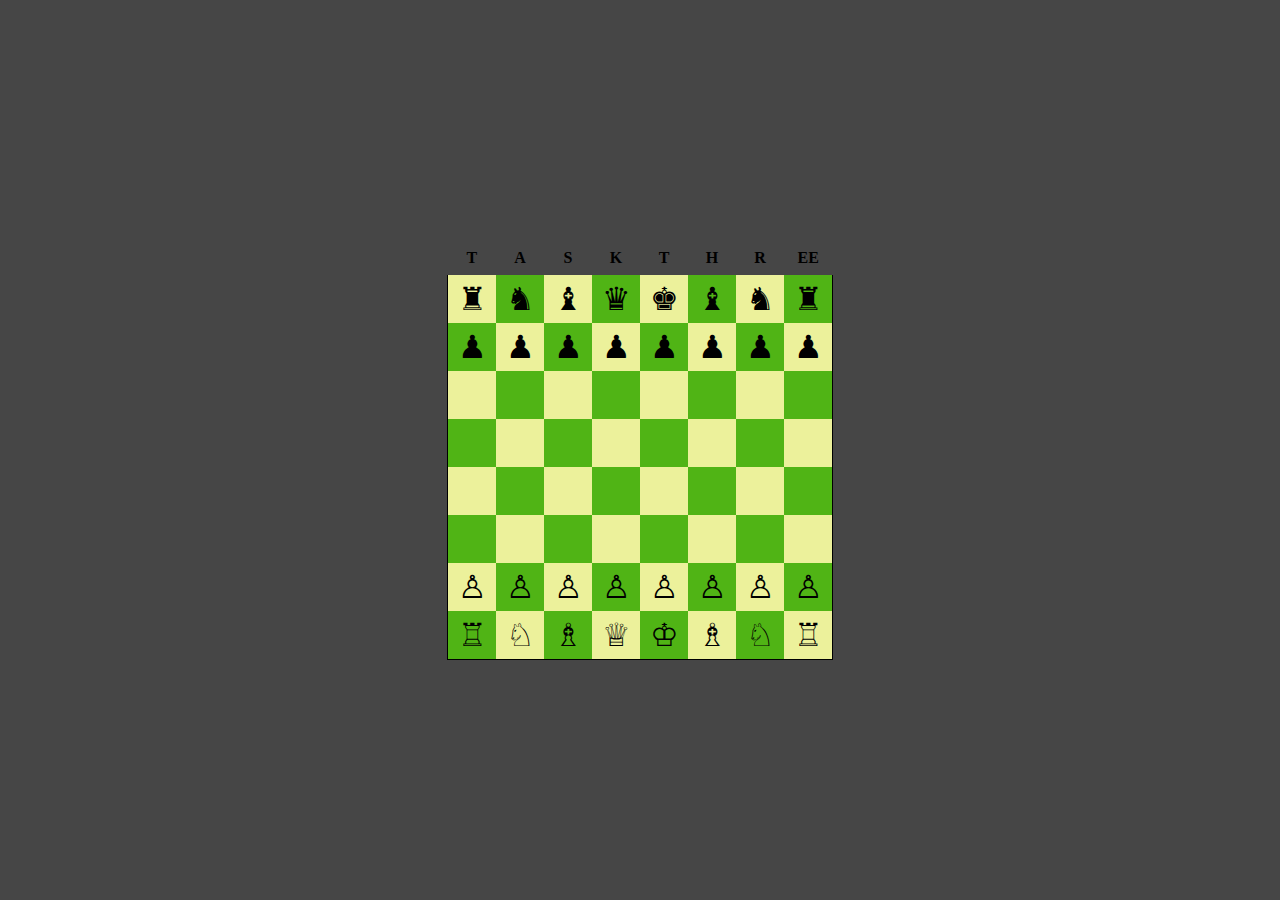
<file: HTML/Projects/assignment 3/index.html>
<!DOCTYPE html>
<html lang="en">
<head>
    <meta charset="UTF-8">
    <meta name="viewport" content="width=device-width, initial-scale=1.0">
    <link rel="shortcut icon" href="https://encrypted-tbn0.gstatic.com/images?q=tbn:ANd9GcQ-PeJmLKDkaLoq6jUmDBXA4A2o2-RDR4zJ5A&usqp=CAU" type="image/x-icon">
    <title>Chessboard</title>
    <style>
        *{
            padding: 0px;
            margin: 0px;
        }
        body{
            display: flex;
            background-color: rgba(34, 33, 33, 0.836);
            height: 100vh;
            width: 100vw;
            align-items: center;
            justify-content: center;
        }
        .chess-board {
            border-spacing: 0;
            border-collapse: collapse;
        }
        .chess-board th {
            padding: .5em;
        }
        .chess-board td:last-child {
            border-right: 1px solid rgb(0, 0, 0);
        }
        .chess-board td:first-child {
            border-left: 1px solid rgb(0, 0, 0);
        }
        .chess-board tr:last-child td {
            border-bottom: 1px solid rgb(0, 0, 0);
        }

        .chess-board td {
            width: 1.5em;
            height: 1.5em;
            text-align: center;
            font-size: 32px;
            line-height: 0;
        }

        .chess-board .light {
            background: rgb(236, 241, 155);
        }

        .chess-board .dark {
            background: rgba(83, 211, 8, 0.781);
        }
    </style>
</head>

<body>
    <table class="chess-board">
        <tbody>
            <tr>
                <th>T</th>
                <th>A</th>
                <th>S</th>
                <th>K</th>
                <th>T</th>
                <th>H</th>
                <th>R</th>
                <th>EE</th>
            </tr>
            <tr>

                <td class="light">♜</td>
                <td class="dark">♞</td>
                <td class="light">♝</td>
                <td class="dark">♛</td>
                <td class="light">♚</td>
                <td class="dark">♝</td>
                <td class="light">♞</td>
                <td class="dark">♜</td>
            </tr>
            <tr>

                <td class="dark">♟</td>
                <td class="light">♟</td>
                <td class="dark">♟</td>
                <td class="light">♟</td>
                <td class="dark">♟</td>
                <td class="light">♟</td>
                <td class="dark">♟</td>
                <td class="light">♟</td>
            </tr>
            <tr>

                <td class="light"></td>
                <td class="dark"></td>
                <td class="light"></td>
                <td class="dark"></td>
                <td class="light"></td>
                <td class="dark"></td>
                <td class="light"></td>
                <td class="dark"></td>
            </tr>
            <tr>

                <td class="dark"></td>
                <td class="light"></td>
                <td class="dark"></td>
                <td class="light"></td>
                <td class="dark"></td>
                <td class="light"></td>
                <td class="dark"></td>
                <td class="light"></td>
            </tr>
            <tr>

                <td class="light"></td>
                <td class="dark"></td>
                <td class="light"></td>
                <td class="dark"></td>
                <td class="light"></td>
                <td class="dark"></td>
                <td class="light"></td>
                <td class="dark"></td>
            </tr>
            <tr>

                <td class="dark"></td>
                <td class="light"></td>
                <td class="dark"></td>
                <td class="light"></td>
                <td class="dark"></td>
                <td class="light"></td>
                <td class="dark"></td>
                <td class="light"></td>
            </tr>
            <tr>

                <td class="light">♙</td>
                <td class="dark">♙</td>
                <td class="light">♙</td>
                <td class="dark">♙</td>
                <td class="light">♙</td>
                <td class="dark">♙</td>
                <td class="light">♙</td>
                <td class="dark">♙</td>
            </tr>
            <tr>

                <td class="dark">♖</td>
                <td class="light">♘</td>
                <td class="dark">♗</td>
                <td class="light">♕</td>
                <td class="dark">♔</td>
                <td class="light">♗</td>
                <td class="dark">♘</td>
                <td class="light">♖</td>
            </tr>
        </tbody>
    </table>
</body>

</html>
</file>
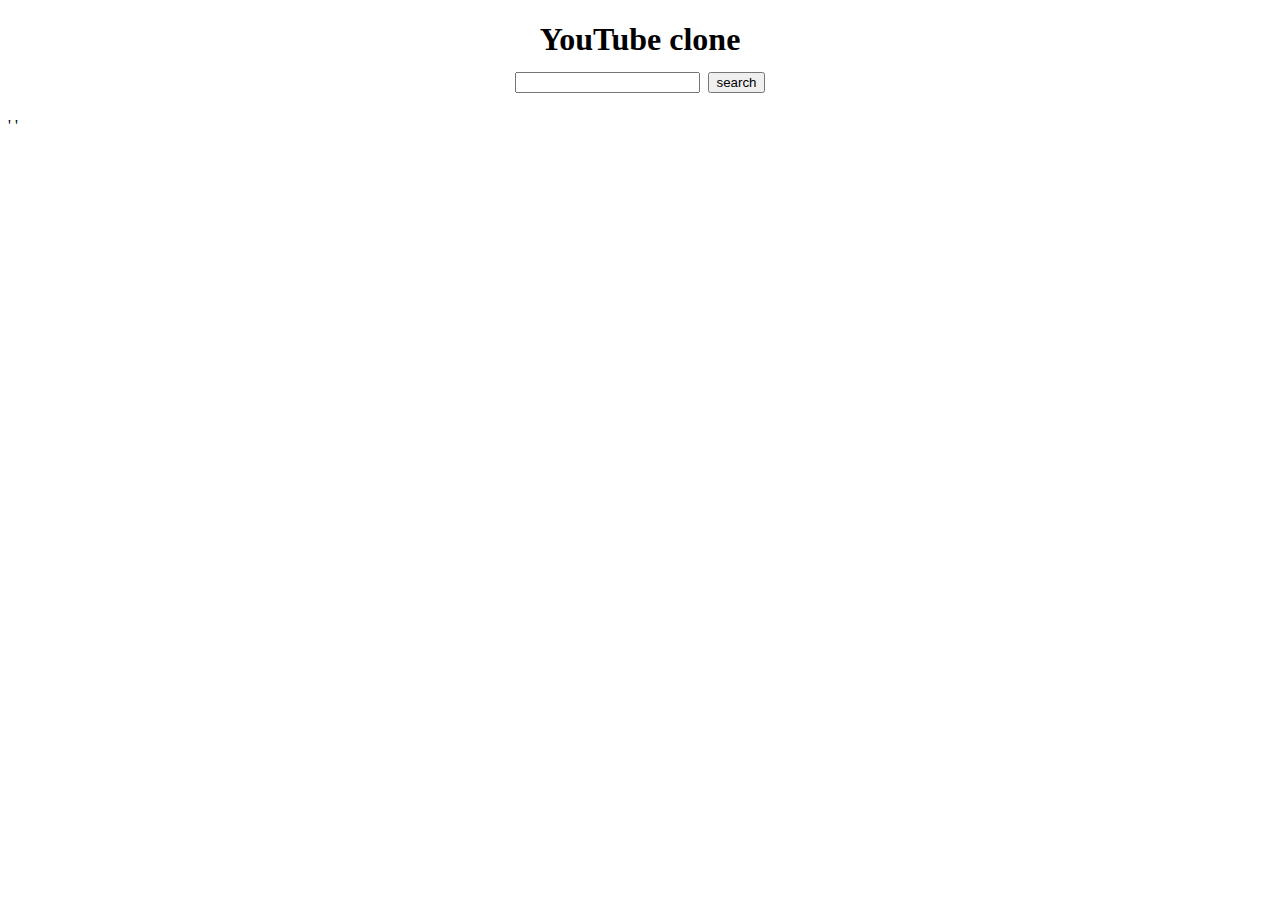
<file: HTML/Projects/assignment 5/index.html>
<!DOCTYPE html>
<html lang="en">
<head>
    <meta charset="UTF-8">
    <meta http-equiv="X-UA-Compatible" content="IE=edge">
    <meta name="viewport" content="width=device-width, initial-scale=1.0">
    <title>youtube</title>
    <style>
        .center{
            text-align: center;
        }
    </style>
  
</head>
<body>
    
        <h1 class="center">YouTube clone
        <br>
        <input type="search" >
       <input type="button" value="search">
    </h1>
    
    <Table >
        <tr>
        <td>
            <iframe width="260" height="170" 
            src="https://www.youtube.com/embed/t0Q2otsqC4I" 
            title="YouTube video player" frameborder="0" 
            allow="accelerometer; autoplay; clipboard-write; encrypted-media; gyroscope; picture-in-picture; web-share" allowfullscreen>
            </iframe>
        </td>
        <td>
            <iframe width="260" height="170"
             src="https://www.youtube.com/embed/CC1AIuTj2mI"
             title="YouTube video player" frameborder="0" allow="accelerometer; autoplay; clipboard-write; encrypted-media; gyroscope; picture-in-picture; web-share" 
            allowfullscreen></iframe>
        </td>
        <td>
            <iframe width="260" height="170" 
            src="https://www.youtube.com/embed/AZa0MwFLCEs" 
            title="YouTube video player" 
            frameborder="0" 
            allow="accelerometer; autoplay; clipboard-write; encrypted-media; gyroscope; picture-in-picture; web-share" 
            allowfullscreen></iframe>
        </td>
        <td>
            <iframe width="260" height="170"
             src="https://www.youtube.com/embed/PTbbaoKfMRU" 
             title="YouTube video player" frameborder="0" 
             allow="accelerometer; autoplay; clipboard-write; encrypted-media; gyroscope; picture-in-picture; web-share" 
             allowfullscreen></iframe>
        </td>
        <td>
            <iframe width="260" height="170" 
            src="https://www.youtube.com/embed/M1ODjAc0y0M"
             title="YouTube video player" 
             frameborder="0"
            allow="accelerometer; autoplay; clipboard-write; encrypted-media; gyroscope; picture-in-picture; web-share" 
            allowfullscreen></iframe>
        </td>
    
    </tr>
    <tr>'
        <td>
            <iframe width="260" height="170" 
            src="https://www.youtube.com/embed/o_ZCcVy5l2M" 
            title="YouTube video player" 
            frameborder="0" 
            allow="accelerometer; autoplay; clipboard-write; encrypted-media; gyroscope; picture-in-picture; web-share"
            allowfullscreen></iframe>
        </td>
        <td>
            <iframe width="260" height="170" 
            src="https://www.youtube.com/embed/t0Q2otsqC4I" 
            title="YouTube video player" frameborder="0" 
            allow="accelerometer; autoplay; clipboard-write; encrypted-media; gyroscope; picture-in-picture; web-share" allowfullscreen>
            </iframe>
        </td>
        <td>
            <iframe width="260" height="170" src="https://www.youtube.com/embed/La28FNU7orQ" 
            title="YouTube video player"
             frameborder="0" 
            allow="accelerometer; autoplay; clipboard-write; encrypted-media; gyroscope; picture-in-picture; web-share"
             allowfullscreen>
            </iframe>
        </td>
        <td>
            <iframe width="260" height="170" 
            src="https://www.youtube.com/embed/t0Q2otsqC4I" 
            title="YouTube video player" frameborder="0" 
            allow="accelerometer; autoplay; clipboard-write; encrypted-media; gyroscope; picture-in-picture; web-share" allowfullscreen>
            </iframe>
        </td>
        <td>
            <iframe width="260" height="170"
             src="https://www.youtube.com/embed/Q3y2uFZT3KY" 
             title="YouTube video player"
             frameborder="0" 
             allow="accelerometer; autoplay; clipboard-write; encrypted-media; gyroscope; picture-in-picture; web-share"
             allowfullscreen>
            </iframe>
        </td>
    </tr>
    <tr>'
        <td>
            <iframe width="260" height="170" src="https://www.youtube.com/embed/RD-TOksN3KQ"
             title="YouTube video player"
              frameborder="0"
               allow="accelerometer; autoplay; clipboard-write; encrypted-media; gyroscope; picture-in-picture; web-share" 
            allowfullscreen></iframe>
        </td>
        <td>
            <iframe width="260" height="170"
             src="https://www.youtube.com/embed/Q3y2uFZT3KY" 
             title="YouTube video player"
             frameborder="0" 
             allow="accelerometer; autoplay; clipboard-write; encrypted-media; gyroscope; picture-in-picture; web-share"
             allowfullscreen>
            </iframe>
        </td>
        <td>
            <iframe width="260" height="170" 
            src="https://www.youtube.com/embed/t0Q2otsqC4I" 
            title="YouTube video player" frameborder="0" 
            allow="accelerometer; autoplay; clipboard-write; encrypted-media; gyroscope; picture-in-picture; web-share" allowfullscreen>
            </iframe>
        </td>
        <td>
            <iframe width="260" height="170" 
            src="https://www.youtube.com/embed/t0Q2otsqC4I" 
            title="YouTube video player" frameborder="0" 
            allow="accelerometer; autoplay; clipboard-write; encrypted-media; gyroscope; picture-in-picture; web-share" allowfullscreen>
            </iframe>
        </td>
        <td>
            <iframe width="260" height="170" 
            src="https://www.youtube.com/embed/bvFBmUqwB74" 
            title="YouTube video player"
            frameborder="0" 
            allow="accelerometer; autoplay; clipboard-write; encrypted-media; gyroscope; picture-in-picture; web-share" 
            allowfullscreen></iframe>
        </td>
    </tr>
    </Table>
</center>
</body>
</html>
</file>
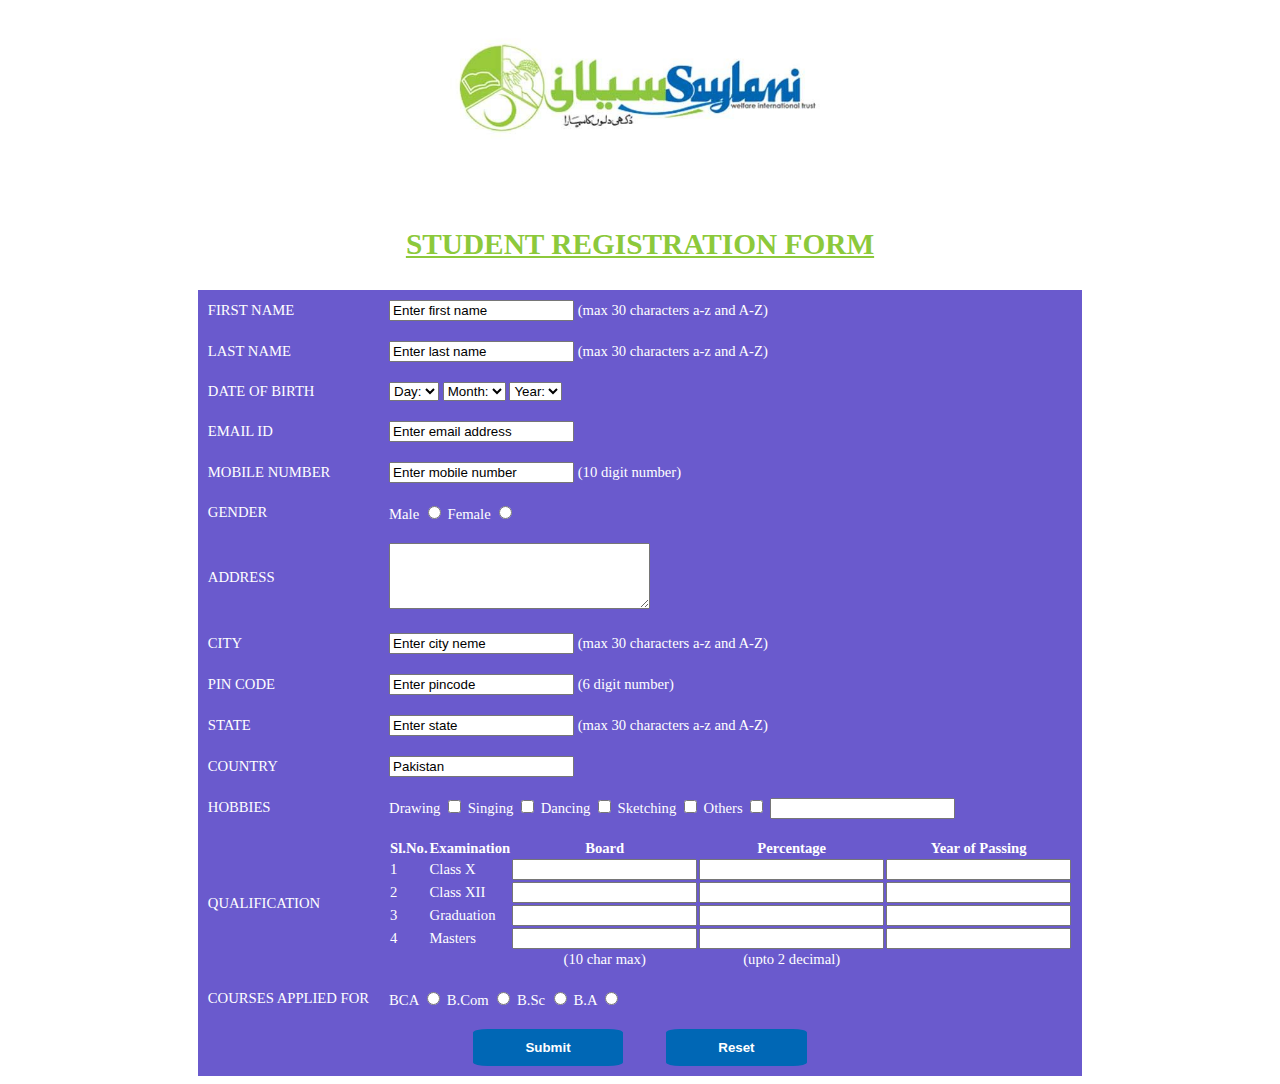
<file: HTML/Projects/assignment 4/assignment 4/index.html>
<!DOCTYPE html>
<html lang="en">

<head>
    <meta charset="UTF-8">
    <meta name="viewport" content="width=device-width, initial-scale=1.0">
    <title>Registration Form</title>
    <style type="text/css">
        .saylani-img img {
            width: 30%;
        }

        .saylani-img {
            text-align: center;
        }

        h3 {
            font-family: 'Calibri';
            font-size: 22pt;
            font-style: normal;
            font-weight: bold;
            color: #8cc93b;
            text-align: center;
            text-decoration: underline
        }

        h3:hover {
            color: #0067b5;
        }

        table {
            font-family: 'Calibri';
            color: white;
            font-size: 11pt;
            font-style: normal;
            background-color: SlateBlue;
            border-collapse: collapse;
            
        }

        table.inner {
            border: 0px
        }

        .btn input {
            padding: 11px 52px;
            border-radius: 10%;
            font-weight: bold;
            color: #fff;
            background: #0067b5;
            border: none;
            margin: 0px 20px;
        }

        .btn input:hover {
            background-color: #8cc93b;
            color: #0067b5;
            font-style: italic;


        }
    </style>
</head>

<body>

    <div class="saylani-img"><img src="./9c9aefcf49d7f51f9be204b650e7362e.jpg" align="center" alt=""></div>
    <h3>STUDENT REGISTRATION FORM</h3>
    <form action="#">

        <table align="center" cellpadding="10">

            <!----- First Name ----->
            <tr>
                <td>FIRST NAME</td>
                <td><input type="text" name="First_Name" value="Enter first name" maxlength="30" required />
                    (max 30 characters a-z and A-Z)
                </td>
            </tr>

            <!----- Last Name ----->
            <tr>
                <td>LAST NAME</td>
                <td><input type="text" name="Last_Name" value="Enter last name" maxlength="30" required />
                    (max 30 characters a-z and A-Z)
                </td>
            </tr>

            <!----- Date Of Birth --->
            <tr>
                <td>DATE OF BIRTH</td>

                <td>
                    <select name="Birthday_day" id="Birthday_Day">
                        <option value="-1">Day:</option>
                        <option value="1">1</option>
                        <option value="2">2</option>
                        <option value="3">3</option>

                        <option value="4">4</option>
                        <option value="5">5</option>
                        <option value="6">6</option>
                        <option value="7">7</option>
                        <option value="8">8</option>
                        <option value="9">9</option>
                        <option value="10">10</option>
                        <option value="11">11</option>
                        <option value="12">12</option>

                        <option value="13">13</option>
                        <option value="14">14</option>
                        <option value="15">15</option>
                        <option value="16">16</option>
                        <option value="17">17</option>
                        <option value="18">18</option>
                        <option value="19">19</option>
                        <option value="20">20</option>
                        <option value="21">21</option>

                        <option value="22">22</option>
                        <option value="23">23</option>
                        <option value="24">24</option>
                        <option value="25">25</option>
                        <option value="26">26</option>
                        <option value="27">27</option>
                        <option value="28">28</option>
                        <option value="29">29</option>
                        <option value="30">30</option>

                        <option value="31">31</option>
                    </select>

                    <select id="Birthday_Month" name="Birthday_Month">
                        <option value="-1">Month:</option>
                        <option value="January">Jan</option>
                        <option value="February">Feb</option>
                        <option value="March">Mar</option>
                        <option value="April">Apr</option>
                        <option value="May">May</option>
                        <option value="June">Jun</option>
                        <option value="July">Jul</option>
                        <option value="August">Aug</option>
                        <option value="September">Sep</option>
                        <option value="October">Oct</option>
                        <option value="November">Nov</option>
                        <option value="December">Dec</option>
                    </select>

                    <select name="Birthday_Year" id="Birthday_Year">

                        <option value="-1">Year:</option>
                        <option value="2012">2012</option>
                        <option value="2011">2011</option>
                        <option value="2010">2010</option>
                        <option value="2009">2009</option>
                        <option value="2008">2008</option>
                        <option value="2007">2007</option>
                        <option value="2006">2006</option>
                        <option value="2005">2005</option>
                        <option value="2004">2004</option>
                        <option value="2003">2003</option>
                        <option value="2002">2002</option>
                        <option value="2001">2001</option>
                        <option value="2000">2000</option>

                        <option value="1999">1999</option>
                        <option value="1998">1998</option>
                        <option value="1997">1997</option>
                        <option value="1996">1996</option>
                        <option value="1995">1995</option>
                        <option value="1994">1994</option>
                        <option value="1993">1993</option>
                        <option value="1992">1992</option>
                        <option value="1991">1991</option>
                        <option value="1990">1990</option>

                        <option value="1989">1989</option>
                        <option value="1988">1988</option>
                        <option value="1987">1987</option>
                        <option value="1986">1986</option>
                        <option value="1985">1985</option>
                        <option value="1984">1984</option>
                        <option value="1983">1983</option>
                        <option value="1982">1982</option>
                        <option value="1981">1981</option>
                        <option value="1980">1980</option>
                    </select>
                </td>
            </tr>

            <!----- Email Id ----->
            <tr>
                <td>EMAIL ID</td>
                <td><input type="email" name="Email_Id" value="Enter email address" maxlength="100" required /></td>
            </tr>

            <!----- Mobile Number ----->
            <tr>
                <td>MOBILE NUMBER</td>
                <td>
                    <input type="tel" name="Mobile_Number" value="Enter mobile number" maxlength="10" required />
                    (10 digit number)
                </td>
            </tr>

            <!----- Gender ------>
            <tr>
                <td>GENDER</td>
                <td>
                    Male <input type="radio" name="Gender" value="Male" />
                    Female <input type="radio" name="Gender" value="Female" />
                </td>
            </tr>

            <!----- Address ----->
            <tr>
                <td>ADDRESS


                </td>
                <td><textarea name="Address" rows="4" cols="30"></textarea></td>
            </tr>

            <!----- City ----->
            <tr>
                <td>CITY</td>
                <td><input type="text" name="City" value="Enter city neme" maxlength="30" required />
                    (max 30 characters a-z and A-Z)
                </td>
            </tr>

            <!----- Pin Code ----->
            <tr>
                <td>PIN CODE</td>
                <td><input type="text" name="Pin_Code" value="Enter pincode" maxlength="6" required />
                    (6 digit number)
                </td>
            </tr>

            <!----- State ----->
            <tr>
                <td>STATE</td>
                <td><input type="text" name="State" value="Enter state" maxlength="30" required />
                    (max 30 characters a-z and A-Z)
                </td>
            </tr>

            <!----- Country ----->
            <tr>
                <td>COUNTRY</td>
                <td><input type="text" name="Country" value="Pakistan" readonly="readonly" required /></td>
            </tr>

            <!----- Hobbies ----->

            <tr>
                <td>HOBBIES


                </td>

                <td>
                    Drawing
                    <input type="checkbox" name="Hobby_Drawing" value="Drawing" />
                    Singing
                    <input type="checkbox" name="Hobby_Singing" value="Singing" />
                    Dancing
                    <input type="checkbox" name="Hobby_Dancing" value="Dancing" />
                    Sketching
                    <input type="checkbox" name="Hobby_Cooking" value="Cooking" />


                    Others
                    <input type="checkbox" name="Hobby_Other" value="Other">
                    <input type="text" name="Other_Hobby" maxlength="30" />
                </td>
            </tr>

            <!----- Qualification----->
            <tr>
                <td>QUALIFICATION






                </td>

                <td>
                    <table>

                        <tr>
                            <td align="center"><b>Sl.No.</b></td>
                            <td align="center"><b>Examination</b></td>
                            <td align="center"><b>Board</b></td>
                            <td align="center"><b>Percentage</b></td>
                            <td align="center"><b>Year of Passing</b></td>
                        </tr>

                        <tr>
                            <td>1</td>
                            <td>Class X</td>
                            <td><input type="text" name="ClassX_Board" maxlength="30" /></td>
                            <td><input type="text" name="ClassX_Percentage" maxlength="30" /></td>
                            <td><input type="text" name="ClassX_YrOfPassing" maxlength="30" /></td>
                        </tr>

                        <tr>
                            <td>2</td>
                            <td>Class XII</td>
                            <td><input type="text" name="ClassXII_Board" maxlength="30" /></td>
                            <td><input type="text" name="ClassXII_Percentage" maxlength="30" /></td>
                            <td><input type="text" name="ClassXII_YrOfPassing" maxlength="30" /></td>
                        </tr>

                        <tr>
                            <td>3</td>
                            <td>Graduation</td>
                            <td><input type="text" name="Graduation_Board" maxlength="30" /></td>
                            <td><input type="text" name="Graduation_Percentage" maxlength="30" /></td>
                            <td><input type="text" name="Graduation_YrOfPassing" maxlength="30" /></td>
                        </tr>

                        <tr>
                            <td>4</td>
                            <td>Masters</td>
                            <td><input type="text" name="Masters_Board" maxlength="30" /></td>
                            <td><input type="text" name="Masters_Percentage" maxlength="30" /></td>
                            <td><input type="text" name="Masters_YrOfPassing" maxlength="30" /></td>
                        </tr>

                        <tr>
                            <td></td>
                            <td></td>
                            <td align="center">(10 char max)</td>
                            <td align="center">(upto 2 decimal)</td>
                        </tr>
                    </table>

                </td>
            </tr>

            <!----- Course ----->
            <tr>
                <td>COURSES
                    APPLIED FOR</td>
                <td>
                    BCA
                    <input type="radio" name="Course_BCA" value="BCA">
                    B.Com
                    <input type="radio" name="Course_BCom" value="B.Com">
                    B.Sc
                    <input type="radio" name="Course_BSc" value="B.Sc">
                    B.A
                    <input type="radio" name="Course_BA" value="B.A">
                </td>
            </tr>

            <!----- Submit and Reset ------------------------------------------------->
            <tr>
                <td class="btn" colspan="2" align="center">
                    <input type="submit" value="Submit">
                    <input type="reset" value="Reset">
                </td>
            </tr>
        </table>

    </form>

</body>

</html>
</file>
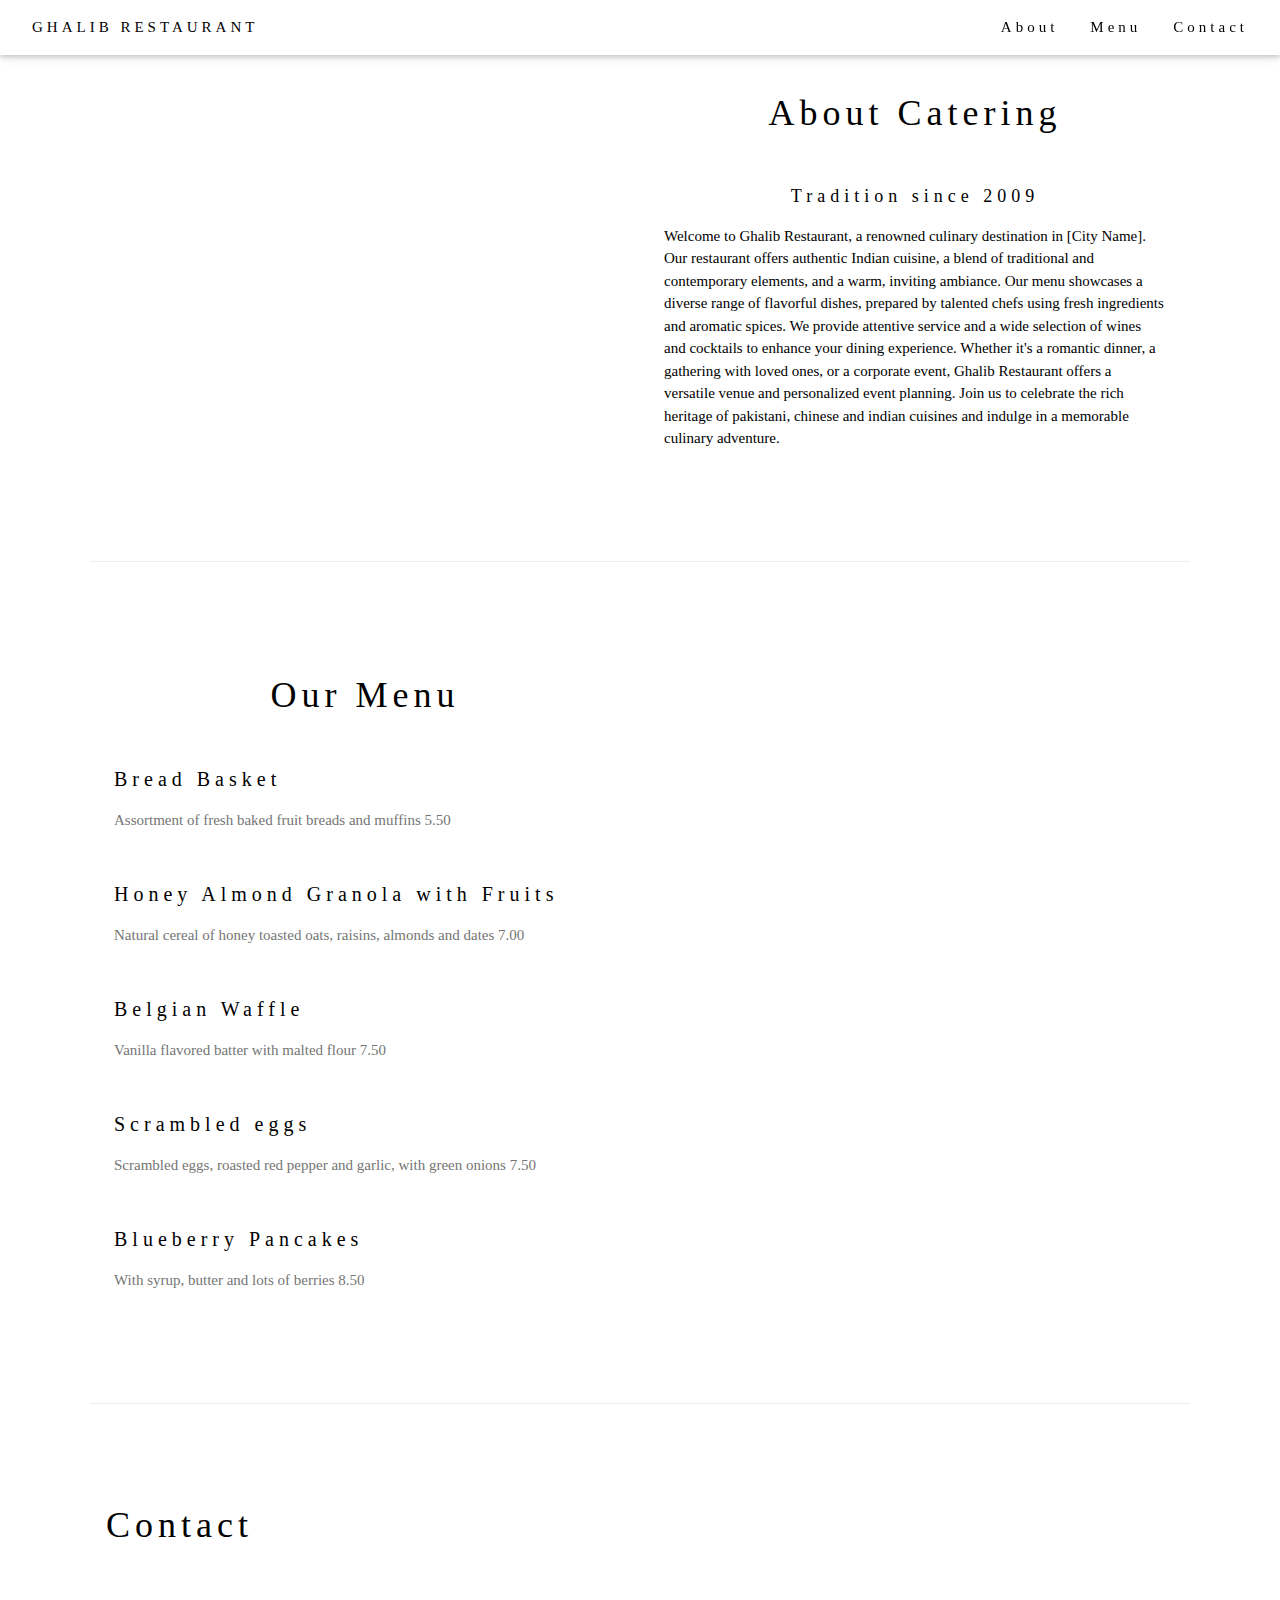
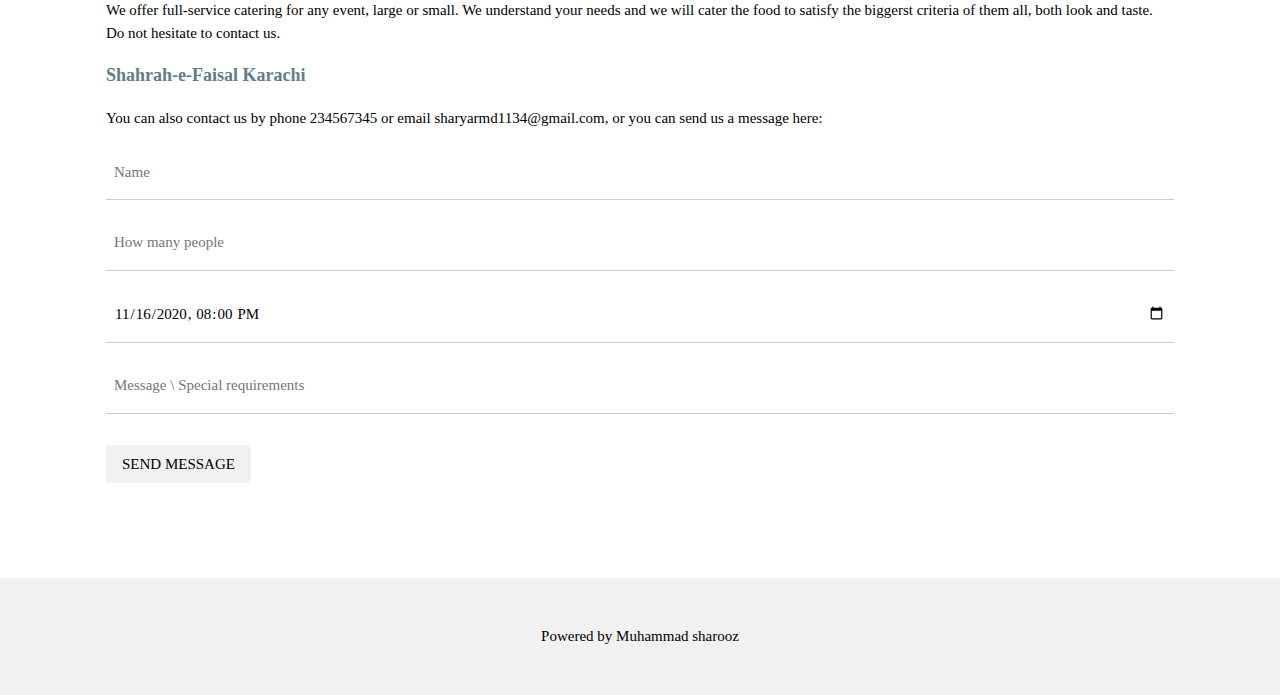
<file: HTML/Projects/Assignment 2.html>
<!DOCTYPE html>
<html>
<head>
<title>Galib Restaurant</title>
<meta charset="UTF-8">
<meta name="viewport" content="width=device-width, initial-scale=1">
<link rel="shortcut icon" href="https://dib.ae/images/default-source/offers/dinig/ghalib-restaurant_270px151p.jpg?sfvrsn=82248cc9_4" type="image/x-icon">
<link rel="stylesheet" href="https://www.w3schools.com/w3css/4/w3.css">
<style>
body {font-family: "Times New Roman", Georgia, Serif;}
h1, h2, h3, h4, h5, h6 {
  font-family: "Playfair Display";
  letter-spacing: 5px;
}
</style>
</head>
<body>

<div class="w3-top">
  <div class="w3-bar w3-white w3-padding w3-card" style="letter-spacing:4px;">
    <a href="#home" class="w3-bar-item w3-button">GHALIB RESTAURANT</a>
    <div class="w3-right w3-hide-small">
      <a href="#about" class="w3-bar-item w3-button">About</a>
      <a href="#menu" class="w3-bar-item w3-button">Menu</a>
      <a href="#contact" class="w3-bar-item w3-button">Contact</a>
    </div>
  </div>
</div>

<header class="w3-display-container w3-content w3-wide" style="max-width:1600px;min-width:500px" id="home">
  <div class="w3-display-bottomleft w3-padding-large w3-opacity">
    <h1 class="w3-xxlarge">Le Catering</h1>
  </div>
</header>

<div class="w3-content" style="max-width:1100px">

  <div class="w3-row w3-padding-64" id="about">
    <div class="w3-col m6 w3-padding-large w3-hide-small">
        </div>

    <div class="w3-col m6 w3-padding-large">
      <h1 class="w3-center">About Catering</h1><br>
      <h5 class="w3-center">Tradition since 2009</h5>
      <p class="w3-hide-small">Welcome to Ghalib Restaurant, a renowned culinary destination in [City Name]. Our restaurant offers authentic Indian cuisine, a blend of traditional and contemporary elements, and a warm, inviting ambiance. Our menu showcases a diverse range of flavorful dishes, prepared by talented chefs using fresh ingredients and aromatic spices. We provide attentive service and a wide selection of wines and cocktails to enhance your dining experience. Whether it's a romantic dinner, a gathering with loved ones, or a corporate event, Ghalib Restaurant offers a versatile venue and personalized event planning.
                          Join us to celebrate the rich heritage of pakistani, chinese and indian cuisines and indulge in a memorable culinary adventure.</p>
    </div>
  </div>
  
  <hr>
  
  <div class="w3-row w3-padding-64" id="menu">
    <div class="w3-col l6 w3-padding-large">
      <h1 class="w3-center">Our Menu</h1><br>
      <h4>Bread Basket</h4>
      <p class="w3-text-grey">Assortment of fresh baked fruit breads and muffins 5.50</p><br>
    
      <h4>Honey Almond Granola with Fruits</h4>
      <p class="w3-text-grey">Natural cereal of honey toasted oats, raisins, almonds and dates 7.00</p><br>
    
      <h4>Belgian Waffle</h4>
      <p class="w3-text-grey">Vanilla flavored batter with malted flour 7.50</p><br>
    
      <h4>Scrambled eggs</h4>
      <p class="w3-text-grey">Scrambled eggs, roasted red pepper and garlic, with green onions 7.50</p><br>
    
      <h4>Blueberry Pancakes</h4>
      <p class="w3-text-grey">With syrup, butter and lots of berries 8.50</p>    
    </div>
    
    <div class="w3-col l6 w3-padding-large">
        </div>
  </div>

  <hr>

  <div class="w3-container w3-padding-64" id="contact">
    <h1>Contact</h1><br>
    <p>We offer full-service catering for any event, large or small. We understand your needs and we will cater the food to satisfy the biggerst criteria of them all, both look and taste. Do not hesitate to contact us.</p>
    <p class="w3-text-blue-grey w3-large"><b>Shahrah-e-Faisal Karachi</b></p>
    <p>You can also contact us by phone 234567345 or email sharyarmd1134@gmail.com, or you can send us a message here:</p>
    <form >
      <p><input class="w3-input w3-padding-16" type="text" placeholder="Name" required name="Name"></p>
      <p><input class="w3-input w3-padding-16" type="number" placeholder="How many people" required name="People"></p>
      <p><input class="w3-input w3-padding-16" type="datetime-local" placeholder="Date and time" required name="date" value="2020-11-16T20:00"></p>
      <p><input class="w3-input w3-padding-16" type="text" placeholder="Message \ Special requirements" required name="Message"></p>
      <p ><button class="w3-button w3-light-grey w3-section" type="submit" >SEND MESSAGE</button></p>
    </form>
  </div>
  
</div>

<footer class="w3-center w3-light-grey w3-padding-32">
  <p>Powered by Muhammad sharooz</p>
</footer>

</body>
</html>
</file>
